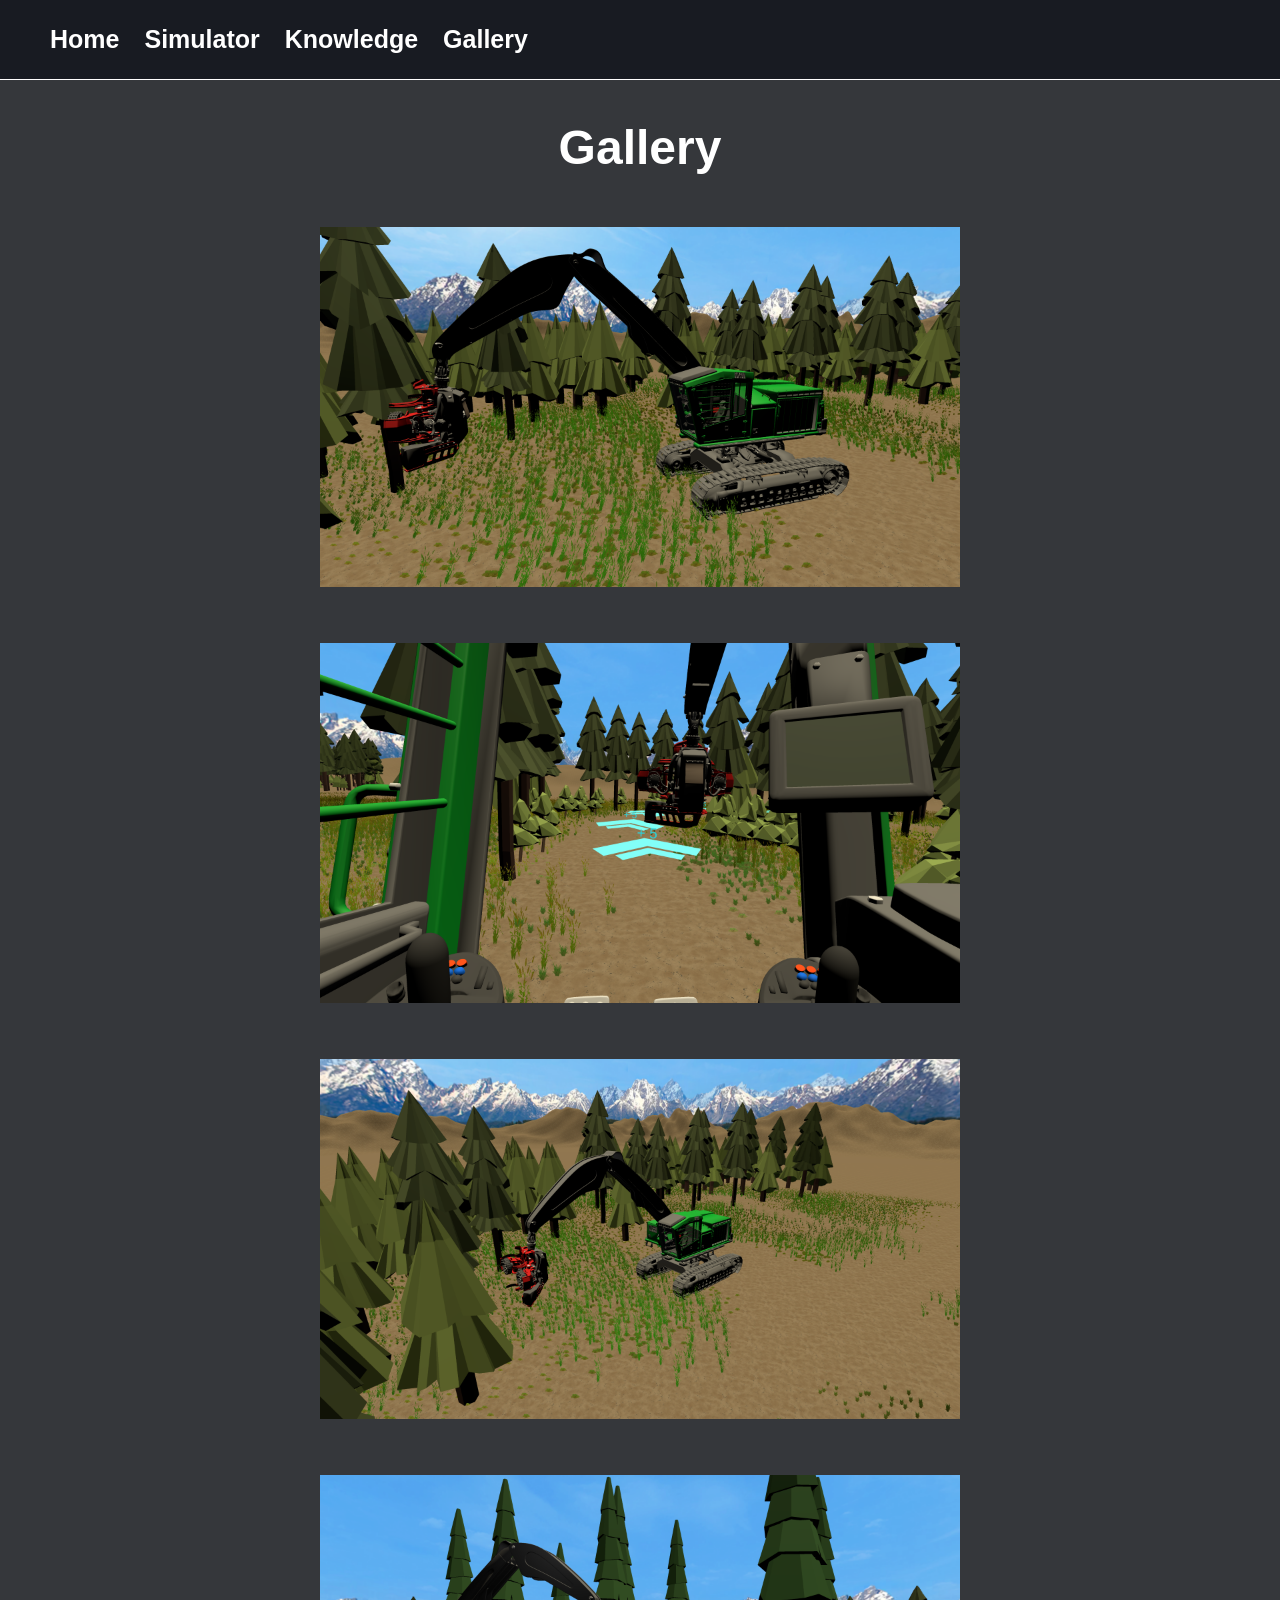
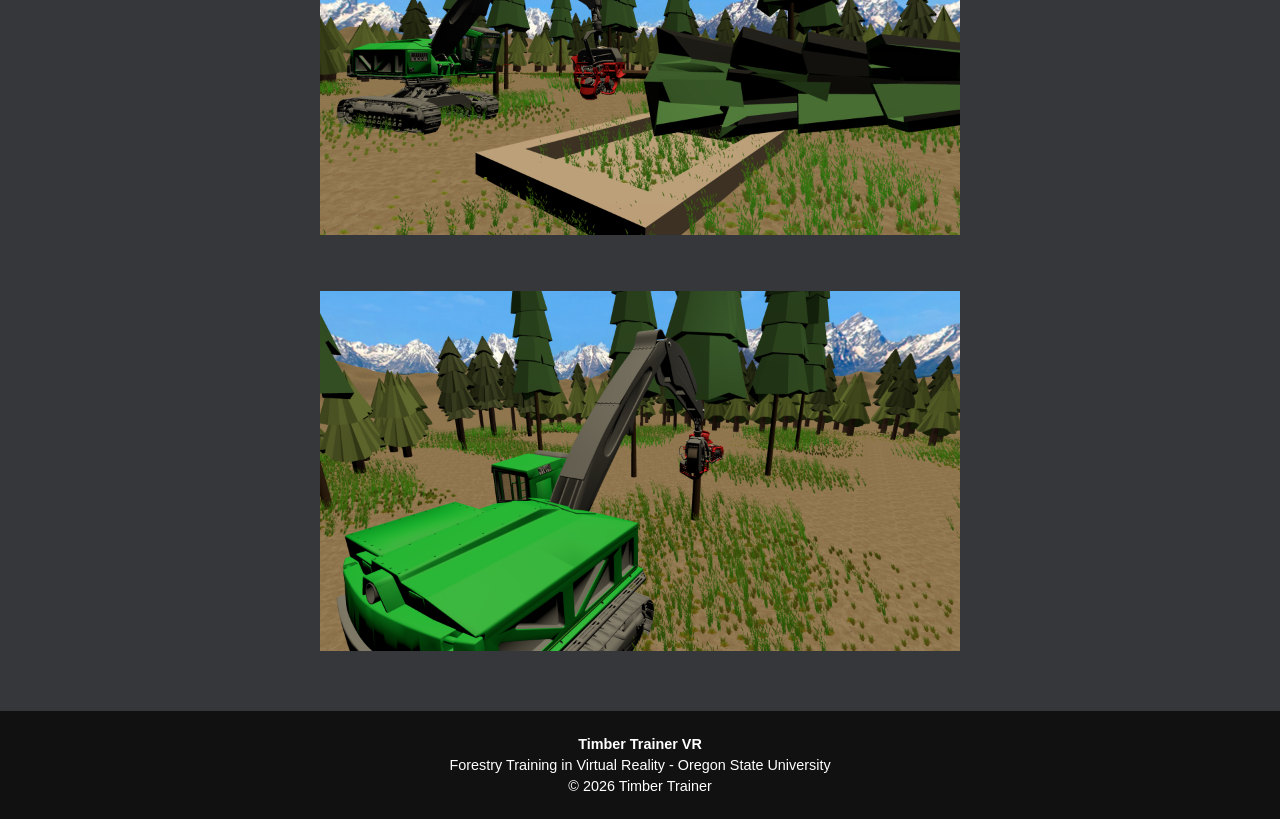
<file: pages/gallery.html>
<!DOCTYPE html>
<html>
    <head>
        <title>Gallery | Timber Trainer VR</title>
        <link rel="stylesheet" href="../style/style.css">
        <link rel="stylesheet" href="../style/gallery.css">
    </head>
    <body>

        <nav>
            <a href="../index.html">Home</a>
            <a href="simulator.html">Simulator</a>
            <a href="knowledge.html">Knowledge</a>
            <a href="gallery.html">Gallery</a>
        </nav>

        <div class="container">
            <h1>Gallery</h1>

            <div class="gallery">
            <img src="../media/pictures/harvester-1.png" alt="Harvester simulator environment view">
            <img src="../media/pictures/harvester-in-cab.png" alt="Harvester first person view">
            <img src="../media/pictures/harvester-2.png" alt="Harvester simulator environment view 2">
            <img src="../media/pictures/harvester-logging.png" alt="Harvester harvesting a tree">
            <img src="../media/pictures/harvester-logging-2.png" alt="Harvester harvesting a tree 2">
            </div>

        </div>
    <script src="../js/footer.js"></script>
    </body>
</html>
</file>
<file: style/style.css>
body {
  font-family: Arial, sans-serif;
  background-color: #35373b;
  color: #ffffff;
  margin: 0;
  flex-wrap: wrap;
  font-size: 18px;
}

nav {
  background-color: #181b22;
  padding: 25px 50px;
  display: flex;
  gap: 25px;
  border-bottom: 1px solid #ffffff;
  font-size: 25px;
}

nav a {
  color: #ffffff;
  font-weight: bold;
  text-decoration: none;
}

nav a:hover {
  color: #4da6ff;
}

.container {
  width: 40%;
  margin: 0 30%;
  min-width: 600px;
}

h1 {
  text-align: center;
  margin-top: 40px;
  font-size: 48px;
}

h1, h2 {
  color: #ffffff;
}

.section {
  margin-bottom: 40px;
}

.media {
  margin-top: 15px;
}

img, video {
  width: 100%;
  height: auto;
  display: block;
  margin: 20px auto;
}

.button:hover {
  background-color: #3385cc;
}

a {
    color: #4da6ff;
    text-decoration: none;
}

footer {
  margin-top: 40px;
  padding: 20px 0;
  background-color: #111;
  color: white;
  text-align: center;
}

.footer-content p {
  margin: 5px 0;
  font-size: 0.9rem;
}
</file>
<file: style/gallery.css>
.gallery {
      display: grid;
      grid-template-columns: repeat(auto-fit, minmax(400px, 1fr));
      gap: 16px;
      margin-top: 20px;
    }

.img {
    width: 100%;
    height: auto;
    border-radius: 8px;
    object-fit: cover;
}

.container {
  width: 50%;
  margin: 0 auto;
}
</file>
